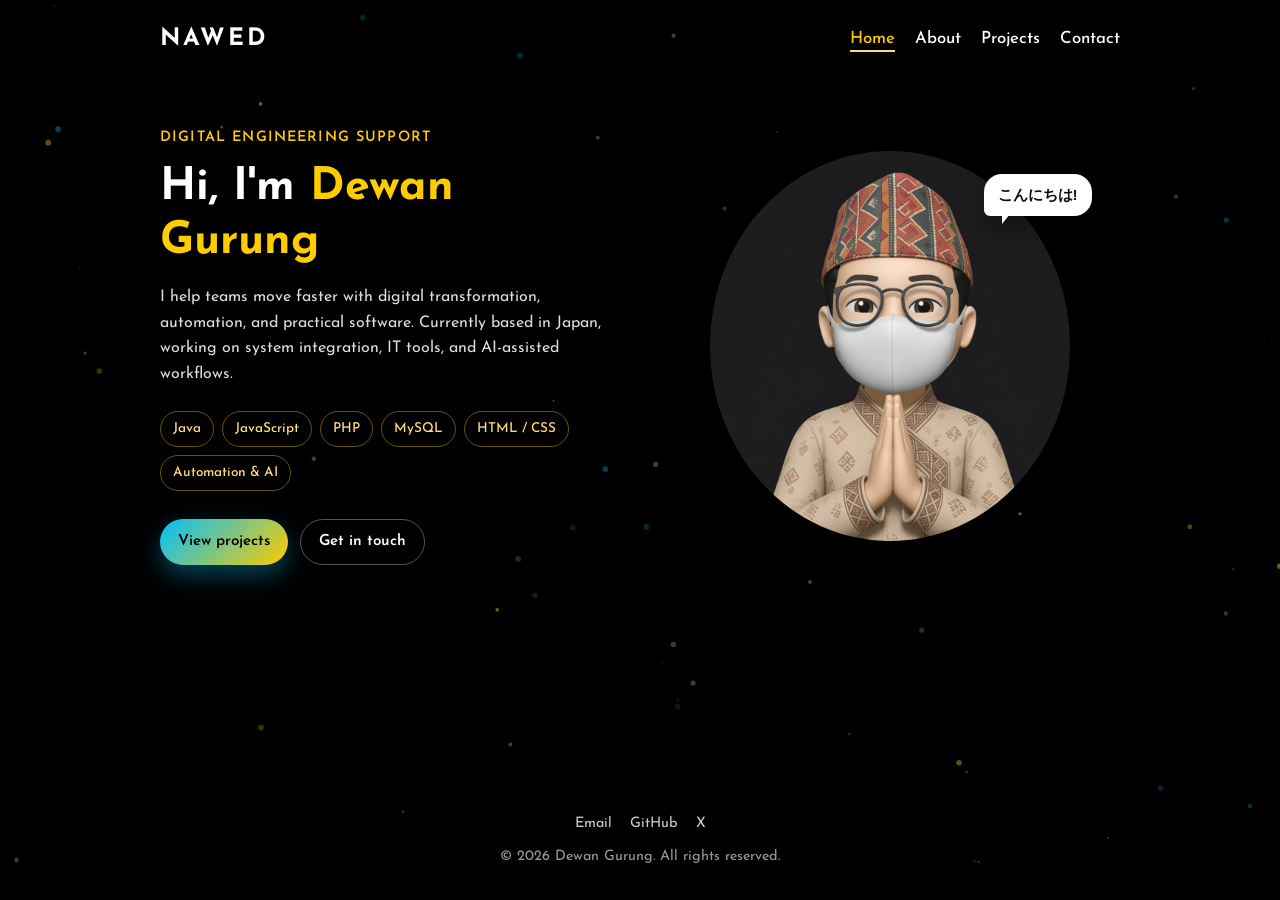
<file: index.html>
<!DOCTYPE html>
<html lang="en">
<head>
    <meta charset="UTF-8">
    <meta name="viewport" content="width=device-width, initial-scale=1.0">
    <title>Dewan Gurung | Digital Engineering Support</title>
    <meta name="description" content="Dewan Gurung is a Digital Engineering Support specialist in Tokyo, focused on DX, automation, programming, and practical AI.">
    <meta name="author" content="Dewan Gurung">
    <meta property="og:title" content="Dewan Gurung | Digital Engineering Support">
    <meta property="og:description" content="Tokyo-based engineer working on digital transformation, automation, and software.">
    <meta property="og:type" content="website">
    <meta property="og:image" content="images/Memoji.jpg">
    <link rel="icon" href="images/favicon.svg" type="image/svg+xml">
    <link rel="preconnect" href="https://fonts.googleapis.com">
    <link rel="preconnect" href="https://fonts.gstatic.com" crossorigin>
    <link href="https://fonts.googleapis.com/css2?family=Josefin+Sans:wght@300;400;500;600;700&display=swap" rel="stylesheet">
    <link rel="stylesheet" href="css/style.css">
</head>
<body>
    <div id="preloader" hidden>
        <p>Dewan Gurung</p>
    </div>

    <a class="skip-link" href="#main-content">Skip to content</a>

    <div class="container">
        <header class="navigation">
            <a class="logo" href="index.html">NAWED</a>
            <nav>
                <button id="mobile-menu-toggle" aria-label="Toggle menu" aria-expanded="false" aria-controls="nav-links">
                    <span class="bar"></span>
                    <span class="bar"></span>
                    <span class="bar"></span>
                </button>
                <ul id="nav-links">
                    <li><a href="index.html" class="active" aria-current="page">Home</a></li>
                    <li><a href="about.html">About</a></li>
                    <li><a href="projects.html">Projects</a></li>
                    <li><a href="contact.html">Contact</a></li>
                </ul>
            </nav>
        </header>

        <main id="main-content">
            <div class="content">
                <div class="text-content">
                    <p class="eyebrow">Digital Engineering Support </p>
                    <h1 class="hero-title">Hi, I'm <strong>Dewan Gurung</strong></h1>
                    <p class="lead">I help teams move faster with digital transformation, automation, and practical software. Currently based in Japan, working on system integration, IT tools, and AI-assisted workflows.</p>
                    <ul class="skill-list" aria-label="Core skills">
                        <li>Java</li>
                        <li>JavaScript</li>
                        <li>PHP</li>
                        <li>MySQL</li>
                        <li>HTML / CSS</li>
                        <li>Automation &amp; AI</li>
                    </ul>
                    <div class="hero-actions">
                        <a href="projects.html" class="button-primary">View projects</a>
                        <a href="contact.html" class="button-secondary">Get in touch</a>
                    </div>
                </div>
                <div class="image-content">
                    <figure class="portrait">
                        <img src="images/image.jpg" alt="Illustrated portrait of Dewan Gurung" class="memoji" width="400" height="400">
                        <p class="speech-bubble" id="speech-bubble" aria-live="polite">こんにちは!</p>
                    </figure>
                </div>
            </div>
        </main>

        <footer>
            <div class="footer-links">
                <a href="mailto:Dewangurung34g@icloud.com">Email</a>
                <a href="https://github.com/nawedGrg" target="_blank" rel="noopener noreferrer">GitHub</a>
                <a href="https://x.com/dewangurung_" target="_blank" rel="noopener noreferrer">X</a>
            </div>
            <p id="copyright">&copy; <span data-year>2026</span> Dewan Gurung. All rights reserved.</p>
        </footer>
    </div>

    <script src="js/main.js"></script>
</body>
</html>
</file>
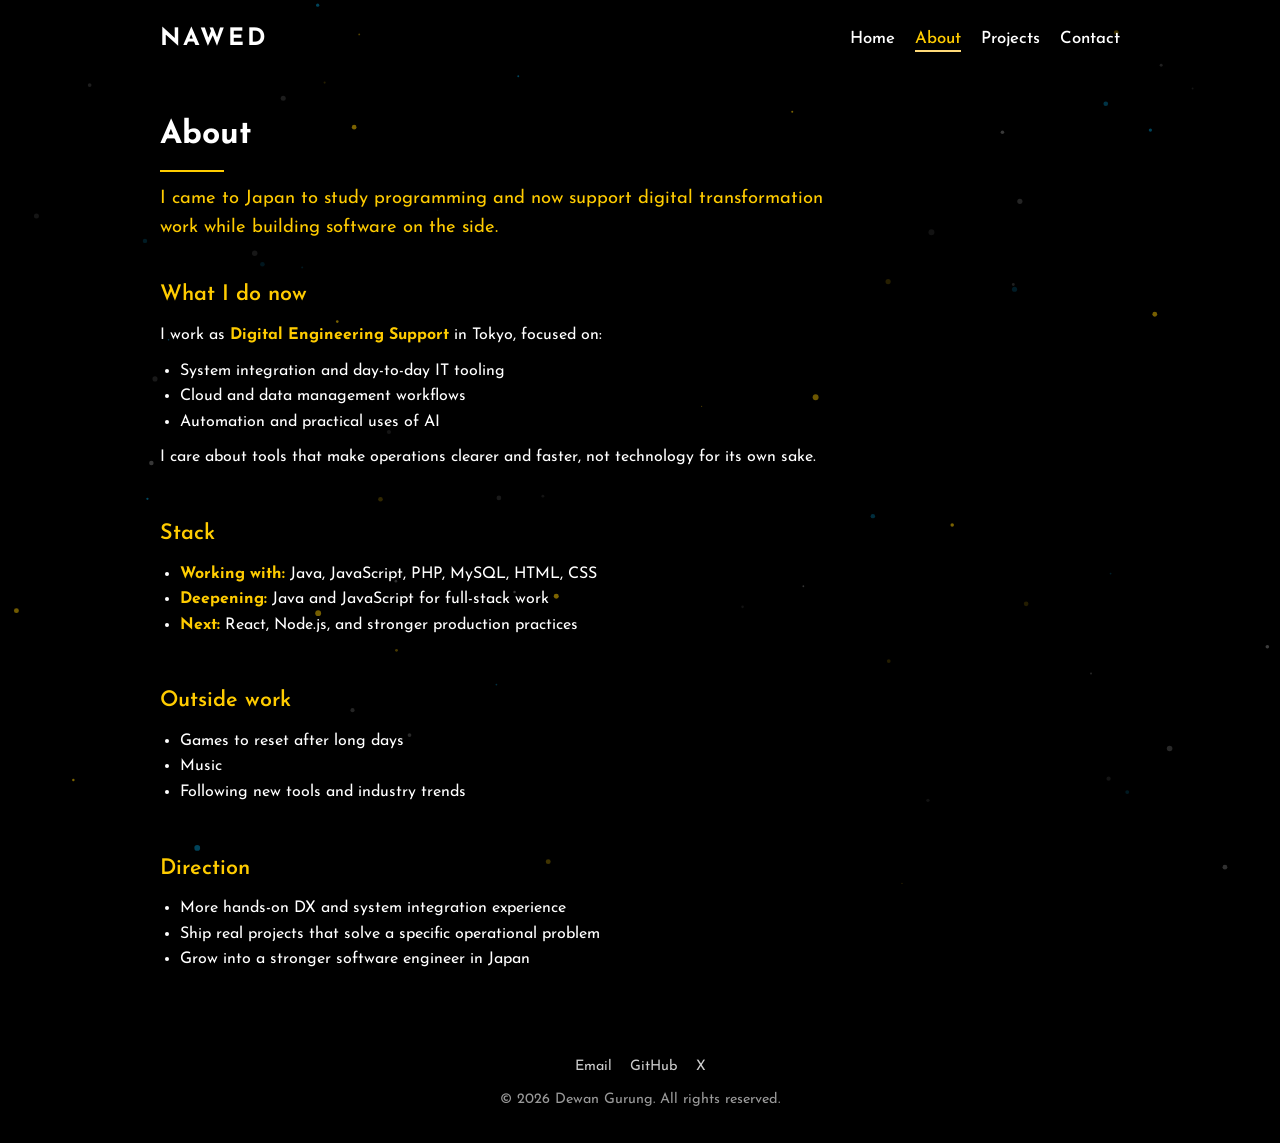
<file: about.html>
<!DOCTYPE html>
<html lang="en">
<head>
    <meta charset="UTF-8">
    <meta name="viewport" content="width=device-width, initial-scale=1.0">
    <title>About | Dewan Gurung</title>
    <meta name="description" content="About Dewan Gurung: Digital Engineering Support in Tokyo, with a background in programming, DX, and building practical software.">
    <meta name="author" content="Dewan Gurung">
    <meta property="og:title" content="About | Dewan Gurung">
    <meta property="og:description" content="Engineer in Tokyo working on DX, automation, and software.">
    <meta property="og:type" content="website">
    <meta property="og:image" content="images/Memoji.jpg">
    <link rel="icon" href="images/favicon.svg" type="image/svg+xml">
    <link rel="preconnect" href="https://fonts.googleapis.com">
    <link rel="preconnect" href="https://fonts.gstatic.com" crossorigin>
    <link href="https://fonts.googleapis.com/css2?family=Josefin+Sans:wght@300;400;500;600;700&display=swap" rel="stylesheet">
    <link rel="stylesheet" href="css/style.css">
</head>
<body>
    <a class="skip-link" href="#main-content">Skip to content</a>

    <div class="container">
        <header class="navigation">
            <a class="logo" href="index.html">NAWED</a>
            <nav>
                <button id="mobile-menu-toggle" aria-label="Toggle menu" aria-expanded="false" aria-controls="nav-links">
                    <span class="bar"></span>
                    <span class="bar"></span>
                    <span class="bar"></span>
                </button>
                <ul id="nav-links">
                    <li><a href="index.html">Home</a></li>
                    <li><a href="about.html" class="active" aria-current="page">About</a></li>
                    <li><a href="projects.html">Projects</a></li>
                    <li><a href="contact.html">Contact</a></li>
                </ul>
            </nav>
        </header>

        <main id="main-content">
            <div class="about-page">
                <h1 class="section-title">About</h1>
                <p class="quote">I came to Japan to study programming and now support digital transformation work while building software on the side.</p>

                <div class="sections">
                    <section class="section">
                        <h2>What I do now</h2>
                        <p>I work as <strong>Digital Engineering Support</strong> in Tokyo, focused on:</p>
                        <ul>
                            <li>System integration and day-to-day IT tooling</li>
                            <li>Cloud and data management workflows</li>
                            <li>Automation and practical uses of AI</li>
                        </ul>
                        <p>I care about tools that make operations clearer and faster, not technology for its own sake.</p>
                    </section>

                    <section class="section">
                        <h2>Stack</h2>
                        <ul>
                            <li><strong>Working with:</strong> Java, JavaScript, PHP, MySQL, HTML, CSS</li>
                            <li><strong>Deepening:</strong> Java and JavaScript for full-stack work</li>
                            <li><strong>Next:</strong> React, Node.js, and stronger production practices</li>
                        </ul>
                    </section>

                    <section class="section">
                        <h2>Outside work</h2>
                        <ul>
                            <li>Games to reset after long days</li>
                            <li>Music</li>
                            <li>Following new tools and industry trends</li>
                        </ul>
                    </section>

                    <section class="section">
                        <h2>Direction</h2>
                        <ul>
                            <li>More hands-on DX and system integration experience</li>
                            <li>Ship real projects that solve a specific operational problem</li>
                            <li>Grow into a stronger software engineer in Japan</li>
                        </ul>
                    </section>
                </div>
            </div>
        </main>

        <footer>
            <div class="footer-links">
                <a href="mailto:Dewangurung34g@icloud.com">Email</a>
                <a href="https://github.com/nawedGrg" target="_blank" rel="noopener noreferrer">GitHub</a>
                <a href="https://x.com/dewangurung_" target="_blank" rel="noopener noreferrer">X</a>
            </div>
            <p id="copyright">&copy; <span data-year>2026</span> Dewan Gurung. All rights reserved.</p>
        </footer>
    </div>

    <script src="js/main.js"></script>
</body>
</html>
</file>
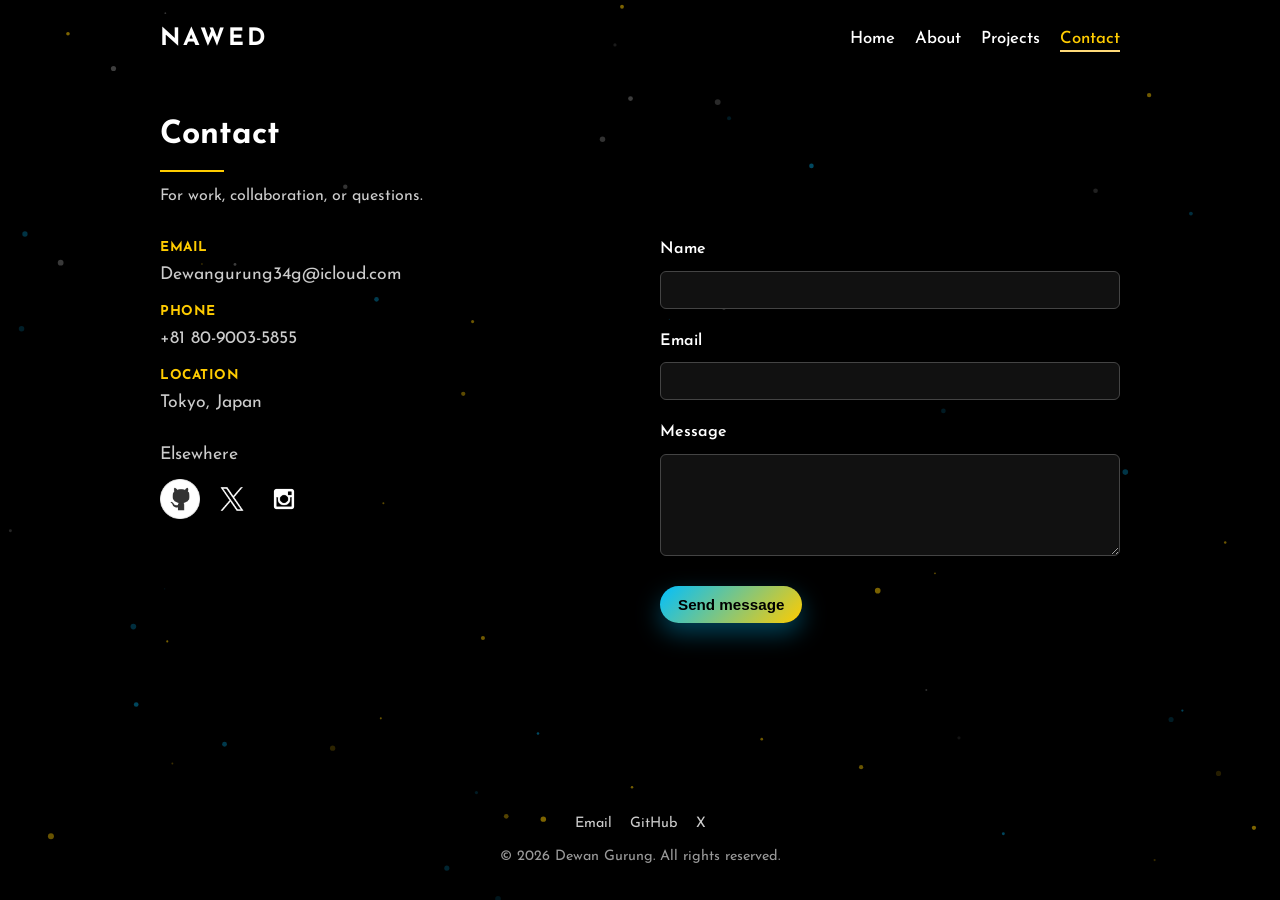
<file: contact.html>
<!DOCTYPE html>
<html lang="en">
<head>
    <meta charset="UTF-8">
    <meta name="viewport" content="width=device-width, initial-scale=1.0">
    <title>Contact | Dewan Gurung</title>
    <meta name="description" content="Contact Dewan Gurung in Tokyo for work, collaboration, or questions.">
    <meta name="author" content="Dewan Gurung">
    <meta property="og:title" content="Contact | Dewan Gurung">
    <meta property="og:description" content="Email, phone, and a contact form for Dewan Gurung.">
    <meta property="og:type" content="website">
    <meta property="og:image" content="images/Memoji.jpg">
    <link rel="icon" href="images/favicon.svg" type="image/svg+xml">
    <link rel="preconnect" href="https://fonts.googleapis.com">
    <link rel="preconnect" href="https://fonts.gstatic.com" crossorigin>
    <link href="https://fonts.googleapis.com/css2?family=Josefin+Sans:wght@300;400;500;600;700&display=swap" rel="stylesheet">
    <link rel="stylesheet" href="css/style.css">
</head>
<body>
    <a class="skip-link" href="#main-content">Skip to content</a>

    <div class="container">
        <header class="navigation">
            <a class="logo" href="index.html">NAWED</a>
            <nav>
                <button id="mobile-menu-toggle" aria-label="Toggle menu" aria-expanded="false" aria-controls="nav-links">
                    <span class="bar"></span>
                    <span class="bar"></span>
                    <span class="bar"></span>
                </button>
                <ul id="nav-links">
                    <li><a href="index.html">Home</a></li>
                    <li><a href="about.html">About</a></li>
                    <li><a href="projects.html">Projects</a></li>
                    <li><a href="contact.html" class="active" aria-current="page">Contact</a></li>
                </ul>
            </nav>
        </header>

        <main id="main-content">
            <div class="contact-page">
                <h1 class="section-title">Contact</h1>
                <p class="projects-subtitle">For work, collaboration, or questions.</p>

                <div class="contact-container">
                    <div class="contact-info">
                        <p><strong>Email</strong> <a href="mailto:Dewangurung34g@icloud.com">Dewangurung34g@icloud.com</a></p>
                        <p><strong>Phone</strong> <a href="tel:+818090035855">+81 80-9003-5855</a></p>
                        <p><strong>Location</strong> Tokyo, Japan</p>

                        <div class="socials">
                            <p>Elsewhere</p>
                            <ul>
                                <li>
                                    <a href="https://github.com/nawedGrg" target="_blank" rel="noopener noreferrer">
                                        <img src="images/social.png" alt="GitHub">
                                    </a>
                                </li>
                                <li>
                                    <a href="https://x.com/dewangurung_" target="_blank" rel="noopener noreferrer">
                                        <img src="images/twitter.png" alt="X">
                                    </a>
                                </li>
                                <li>
                                    <a href="https://www.instagram.com/dewan_gurungg/" target="_blank" rel="noopener noreferrer">
                                        <img src="images/social (1).png" alt="Instagram">
                                    </a>
                                </li>
                            </ul>
                        </div>
                    </div>

                    <form id="contact-form" action="https://formspree.io/f/xpwrzpvw" method="POST">
                        <input type="text" name="_gotcha" class="honeypot" tabindex="-1" autocomplete="off" aria-hidden="true">

                        <div class="form-group">
                            <label for="name">Name</label>
                            <input type="text" id="name" name="name" autocomplete="name" required>
                        </div>

                        <div class="form-group">
                            <label for="email">Email</label>
                            <input type="email" id="email" name="email" autocomplete="email" required>
                        </div>

                        <div class="form-group">
                            <label for="message">Message</label>
                            <textarea id="message" name="message" rows="5" required></textarea>
                        </div>

                        <button type="submit" id="submit-btn" class="button-primary">Send message</button>
                        <p id="form-status" class="form-status" role="status" aria-live="polite"></p>
                    </form>
                </div>
            </div>
        </main>

        <footer>
            <div class="footer-links">
                <a href="mailto:Dewangurung34g@icloud.com">Email</a>
                <a href="https://github.com/nawedGrg" target="_blank" rel="noopener noreferrer">GitHub</a>
                <a href="https://x.com/dewangurung_" target="_blank" rel="noopener noreferrer">X</a>
            </div>
            <p id="copyright">&copy; <span data-year>2026</span> Dewan Gurung. All rights reserved.</p>
        </footer>
    </div>

    <script src="js/main.js"></script>
</body>
</html>
</file>
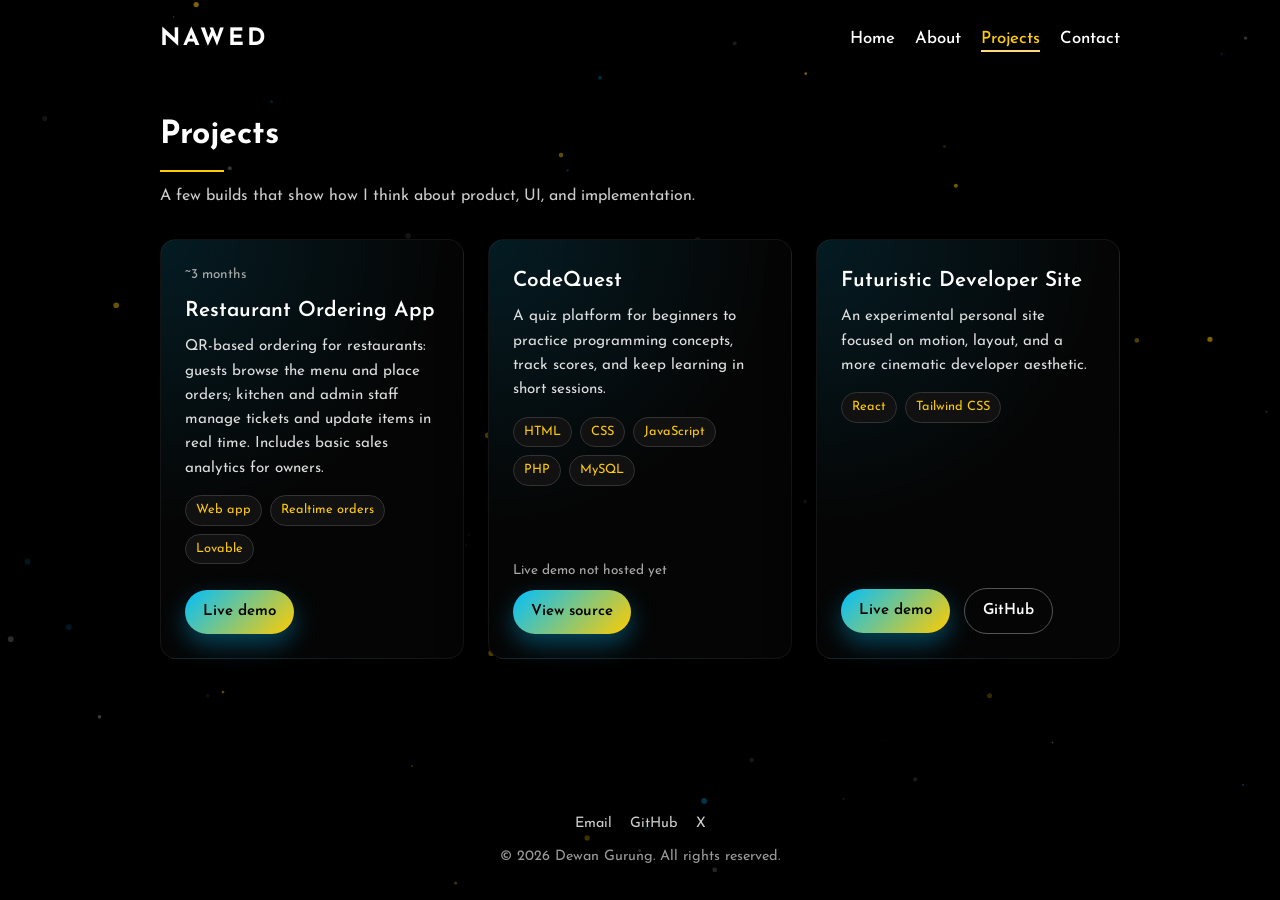
<file: projects.html>
<!DOCTYPE html>
<html lang="en">
<head>
    <meta charset="UTF-8">
    <meta name="viewport" content="width=device-width, initial-scale=1.0">
    <title>Projects | Dewan Gurung</title>
    <meta name="description" content="Selected projects by Dewan Gurung: restaurant ordering, a code-learning quiz, and a developer portfolio.">
    <meta name="author" content="Dewan Gurung">
    <meta property="og:title" content="Projects | Dewan Gurung">
    <meta property="og:description" content="Selected software projects: ordering app, CodeQuest, and portfolio work.">
    <meta property="og:type" content="website">
    <meta property="og:image" content="images/Memoji.jpg">
    <link rel="icon" href="images/favicon.svg" type="image/svg+xml">
    <link rel="preconnect" href="https://fonts.googleapis.com">
    <link rel="preconnect" href="https://fonts.gstatic.com" crossorigin>
    <link href="https://fonts.googleapis.com/css2?family=Josefin+Sans:wght@300;400;500;600;700&display=swap" rel="stylesheet">
    <link rel="stylesheet" href="css/style.css">
</head>
<body>
    <a class="skip-link" href="#main-content">Skip to content</a>

    <div class="container">
        <header class="navigation">
            <a class="logo" href="index.html">NAWED</a>
            <nav>
                <button id="mobile-menu-toggle" aria-label="Toggle menu" aria-expanded="false" aria-controls="nav-links">
                    <span class="bar"></span>
                    <span class="bar"></span>
                    <span class="bar"></span>
                </button>
                <ul id="nav-links">
                    <li><a href="index.html">Home</a></li>
                    <li><a href="about.html">About</a></li>
                    <li><a href="projects.html" class="active" aria-current="page">Projects</a></li>
                    <li><a href="contact.html">Contact</a></li>
                </ul>
            </nav>
        </header>

        <main id="main-content">
            <div class="projects-page">
                <h1 class="section-title">Projects</h1>
                <p class="projects-subtitle">A few builds that show how I think about product, UI, and implementation.</p>

                <div class="projects-container">
                    <article class="project-card">
                        <p class="project-meta">~3 months</p>
                        <h2 class="project-title">Restaurant Ordering App</h2>
                        <p class="project-description">
                            QR-based ordering for restaurants: guests browse the menu and place orders; kitchen and admin staff manage tickets and update items in real time. Includes basic sales analytics for owners.
                        </p>
                        <ul class="tech-tags">
                            <li>Web app</li>
                            <li>Realtime orders</li>
                            <li>Lovable</li>
                        </ul>
                        <div class="project-footer">
                            <div class="project-links">
                                <a href="https://order-menu.lovable.app" target="_blank" rel="noopener noreferrer" class="button-primary">Live demo</a>
                            </div>
                        </div>
                    </article>

                    <article class="project-card">
                        <h2 class="project-title">CodeQuest</h2>
                        <p class="project-description">
                            A quiz platform for beginners to practice programming concepts, track scores, and keep learning in short sessions.
                        </p>
                        <ul class="tech-tags">
                            <li>HTML</li>
                            <li>CSS</li>
                            <li>JavaScript</li>
                            <li>PHP</li>
                            <li>MySQL</li>
                        </ul>
                        <div class="project-footer">
                            <p class="project-meta">Live demo not hosted yet</p>
                            <div class="project-links">
                                <a href="https://github.com/nawedGrg/CodeQuest---Code-Learning-Quiz-Game/tree/main/codequest" target="_blank" rel="noopener noreferrer" class="button-primary">View source</a>
                            </div>
                        </div>
                    </article>

                    <article class="project-card">
                        <h2 class="project-title">Futuristic Developer Site</h2>
                        <p class="project-description">
                            An experimental personal site focused on motion, layout, and a more cinematic developer aesthetic.
                        </p>
                        <ul class="tech-tags">
                            <li>React</li>
                            <li>Tailwind CSS</li>
                        </ul>
                        <div class="project-footer">
                            <div class="project-links">
                                <a href="https://v0-futuristic-developer-website.vercel.app" target="_blank" rel="noopener noreferrer" class="button-primary">Live demo</a>
                                <a href="https://github.com/nawedGrg/v0-futuristic-developer-website" target="_blank" rel="noopener noreferrer" class="button-secondary">GitHub</a>
                            </div>
                        </div>
                    </article>
                </div>
            </div>
        </main>

        <footer>
            <div class="footer-links">
                <a href="mailto:Dewangurung34g@icloud.com">Email</a>
                <a href="https://github.com/nawedGrg" target="_blank" rel="noopener noreferrer">GitHub</a>
                <a href="https://x.com/dewangurung_" target="_blank" rel="noopener noreferrer">X</a>
            </div>
            <p id="copyright">&copy; <span data-year>2026</span> Dewan Gurung. All rights reserved.</p>
        </footer>
    </div>

    <script src="js/main.js"></script>
</body>
</html>
</file>
<file: css/style.css>
*,
*::before,
*::after {
  margin: 0;
  padding: 0;
  box-sizing: border-box;
}

html {
  background-color: #000;
  scroll-behavior: smooth;
}

body {
  font-family: "Josefin Sans", sans-serif;
  font-weight: 400;
  background-color: #000;
  color: #fff;
  line-height: 1.6;
  overflow-x: hidden;
}

#particles {
  position: fixed;
  inset: 0;
  z-index: 0;
  pointer-events: none;
}

.container {
  position: relative;
  z-index: 1;
  max-width: 1000px;
  width: 100%;
  margin: 0 auto;
  padding: 0 20px;
  min-height: 100vh;
  display: flex;
  flex-direction: column;
}

main {
  flex: 1;
}

strong {
  font-weight: 700;
  color: #ffcc00;
}

ul {
  list-style-type: disc;
  margin-left: 20px;
}

a {
  color: #fff;
  text-decoration: none;
  transition: color 0.3s ease;
}

a:hover {
  color: #ffda79;
}

img {
  max-width: 100%;
  height: auto;
}

:focus-visible {
  outline: 2px solid #ffcc00;
  outline-offset: 3px;
}

.skip-link {
  position: absolute;
  left: 16px;
  top: -48px;
  z-index: 2000;
  background: #ffcc00;
  color: #000;
  font-weight: 600;
  padding: 8px 12px;
  border-radius: 6px;
}

.skip-link:focus {
  top: 12px;
  color: #000;
}

.honeypot {
  position: absolute;
  left: -9999px;
  width: 1px;
  height: 1px;
  overflow: hidden;
}

#preloader {
  position: fixed;
  inset: 0;
  background: #000;
  color: #fff;
  display: flex;
  justify-content: center;
  align-items: center;
  z-index: 1000;
  transition: opacity 0.4s ease;
}

#preloader[hidden] {
  display: none;
}

#preloader p {
  font-weight: 700;
  letter-spacing: 0.08em;
  animation: fadeInUp 0.8s ease forwards;
}

@keyframes fadeInUp {
  from {
    opacity: 0;
    transform: translateY(16px);
  }
  to {
    opacity: 1;
    transform: translateY(0);
  }
}

.navigation {
  display: flex;
  justify-content: space-between;
  align-items: center;
  padding: 20px 0;
}

.navigation nav {
  position: relative;
}

.logo {
  font-size: 1.5rem;
  font-weight: 700;
  letter-spacing: 0.12em;
}

nav ul {
  display: flex;
  list-style: none;
  margin: 0;
  gap: 20px;
}

nav ul li a {
  position: relative;
  font-weight: 500;
  font-size: 1.05rem;
  padding: 5px 0;
}

nav ul li a::after {
  content: "";
  position: absolute;
  left: 50%;
  bottom: 0;
  width: 0;
  height: 2px;
  background-color: #ffda79;
  transition: all 0.3s ease;
}

nav ul li a:hover::after,
nav ul li a.active::after {
  width: 100%;
  left: 0;
}

nav ul li a.active {
  color: #ffcc00;
}

#mobile-menu-toggle {
  display: none;
  background: none;
  border: none;
  cursor: pointer;
  padding: 10px;
  z-index: 20;
}

.bar {
  display: block;
  width: 25px;
  height: 3px;
  margin: 5px auto;
  background-color: #fff;
  transition: transform 0.3s ease, opacity 0.3s ease;
}

#mobile-menu-toggle[aria-expanded="true"] .bar:nth-child(1) {
  transform: translateY(8px) rotate(45deg);
}

#mobile-menu-toggle[aria-expanded="true"] .bar:nth-child(2) {
  opacity: 0;
}

#mobile-menu-toggle[aria-expanded="true"] .bar:nth-child(3) {
  transform: translateY(-8px) rotate(-45deg);
}

.content {
  display: flex;
  align-items: center;
  justify-content: space-between;
  padding: 48px 0 32px;
  gap: 40px;
}

.text-content {
  flex: 1;
}

.eyebrow {
  font-size: 0.9rem;
  letter-spacing: 0.08em;
  text-transform: uppercase;
  color: #ffcc00;
  margin-bottom: 12px;
  font-weight: 600;
}

.hero-title {
  font-size: clamp(2rem, 4vw, 2.8rem);
  font-weight: 700;
  line-height: 1.2;
  margin-bottom: 16px;
}

.lead {
  color: #ddd;
  margin-bottom: 24px;
  max-width: 38rem;
}

.skill-list {
  display: flex;
  flex-wrap: wrap;
  gap: 8px;
  list-style: none;
  margin: 0 0 28px;
}

.skill-list li {
  border: 1px solid rgba(255, 204, 0, 0.4);
  color: #ffda79;
  border-radius: 999px;
  padding: 6px 12px;
  font-size: 0.85rem;
  font-weight: 500;
}

.hero-actions {
  display: flex;
  flex-wrap: wrap;
  gap: 12px;
}

.image-content {
  flex: 1;
  display: flex;
  justify-content: center;
}

.portrait {
  position: relative;
  width: 100%;
  max-width: 360px;
}

.memoji {
  width: 100%;
  max-width: 360px;
  border-radius: 50%;
  display: block;
}

.speech-bubble {
  position: absolute;
  top: 6%;
  right: -6%;
  max-width: 12rem;
  margin: 0;
  padding: 10px 14px;
  background: #fff;
  color: #111;
  font-family: "Hiragino Kaku Gothic ProN", "Hiragino Sans", "Noto Sans JP", "Yu Gothic", sans-serif;
  font-size: 0.95rem;
  font-weight: 700;
  line-height: 1.4;
  border-radius: 18px 18px 18px 6px;
  box-shadow: 0 10px 24px rgba(0, 0, 0, 0.35);
  animation: bubblePop 0.45s ease;
  transform-origin: bottom left;
}

.speech-bubble::after {
  content: "";
  position: absolute;
  left: 18px;
  bottom: -8px;
  border-width: 10px 8px 0 0;
  border-style: solid;
  border-color: #fff transparent transparent transparent;
}

.speech-bubble.is-swapping {
  animation: none;
}

.speech-bubble.is-popping {
  animation: bubblePop 0.45s ease;
}

@keyframes bubblePop {
  0% {
    opacity: 0;
    transform: scale(0.55) translateY(8px);
  }
  70% {
    transform: scale(1.06) translateY(0);
  }
  100% {
    opacity: 1;
    transform: scale(1) translateY(0);
  }
}

.about-page,
.projects-page,
.contact-page {
  padding: 32px 0 48px;
}

.section-title {
  font-size: 2rem;
  font-weight: 700;
  margin-bottom: 12px;
  position: relative;
  padding-bottom: 10px;
}

.section-title::after {
  content: "";
  position: absolute;
  bottom: 0;
  left: 0;
  width: 4rem;
  height: 2px;
  background-color: #ffcc00;
}

.quote {
  font-size: 1.15rem;
  color: #ffcc00;
  margin-bottom: 36px;
  max-width: 42rem;
}

.sections {
  display: flex;
  flex-direction: column;
  gap: 36px;
}

.section h2 {
  font-size: 1.35rem;
  color: #ffcc00;
  margin-bottom: 10px;
  font-weight: 600;
}

.section p,
.section ul {
  margin-bottom: 10px;
}

.projects-subtitle {
  margin-top: 8px;
  color: #ccc;
}

.projects-container {
  display: grid;
  grid-template-columns: repeat(auto-fit, minmax(260px, 1fr));
  gap: 24px;
  margin-top: 30px;
}

.project-card {
  display: flex;
  flex-direction: column;
  padding: 24px;
  border-radius: 16px;
  background: radial-gradient(circle at top left, rgba(0, 191, 255, 0.12), transparent 55%), #050505;
  border: 1px solid rgba(255, 255, 255, 0.06);
  box-shadow: 0 18px 45px rgba(0, 0, 0, 0.8);
  transition: transform 0.3s ease, box-shadow 0.3s ease, border-color 0.3s ease;
}

.project-card:hover {
  transform: translateY(-6px);
  box-shadow: 0 25px 60px rgba(0, 0, 0, 0.95);
  border-color: #00bfff;
}

.project-title {
  font-size: 1.3rem;
  font-weight: 600;
  margin-bottom: 8px;
}

.project-description {
  font-size: 0.95rem;
  color: #ddd;
  margin-bottom: 14px;
}

.tech-tags {
  display: flex;
  flex-wrap: wrap;
  gap: 8px;
  list-style: none;
  margin: 0 0 8px;
}

.tech-tags li {
  background: #111;
  border: 1px solid #333;
  border-radius: 999px;
  padding: 4px 10px;
  font-size: 0.8rem;
  color: #ffcc00;
}

.project-footer {
  margin-top: auto;
  padding-top: 18px;
}

.project-meta {
  font-size: 0.85rem;
  color: #aaa;
  margin-bottom: 8px;
}

.project-links {
  display: flex;
  align-items: center;
  flex-wrap: wrap;
  gap: 10px 14px;
}

.button-primary,
.button-secondary {
  display: inline-flex;
  align-items: center;
  justify-content: center;
  padding: 10px 18px;
  border-radius: 999px;
  font-weight: 600;
  font-size: 0.95rem;
  border: none;
  cursor: pointer;
  text-decoration: none;
  transition: transform 0.25s ease, box-shadow 0.25s ease, filter 0.25s ease, background 0.25s ease;
}

.button-primary {
  background: linear-gradient(135deg, #00bfff, #ffcc00);
  color: #000;
  box-shadow: 0 10px 25px rgba(0, 191, 255, 0.35);
}

.button-primary:hover {
  transform: translateY(-2px);
  filter: brightness(1.05);
  color: #000;
}

.button-primary:disabled {
  opacity: 0.65;
  cursor: not-allowed;
  transform: none;
}

.button-secondary {
  background: transparent;
  color: #fff;
  border: 1px solid #555;
}

.button-secondary:hover {
  border-color: #ffcc00;
  color: #ffda79;
}

.contact-container {
  display: grid;
  grid-template-columns: 1fr 1fr;
  gap: 40px;
  margin-top: 28px;
}

.contact-info p {
  margin-bottom: 12px;
  font-size: 1.1rem;
  color: #ccc;
}

.contact-info a {
  color: #ccc;
}

.contact-info a:hover {
  color: #fff;
}

.contact-info strong {
  display: block;
  font-size: 0.85rem;
  letter-spacing: 0.04em;
  text-transform: uppercase;
  margin-bottom: 2px;
}

.form-group {
  margin-bottom: 20px;
}

label {
  display: block;
  margin-bottom: 8px;
  font-weight: 600;
}

input,
textarea {
  width: 100%;
  padding: 10px;
  background-color: #111;
  border: 1px solid #444;
  border-radius: 6px;
  color: #fff;
  font-size: 16px;
  font-family: inherit;
}

input:focus,
textarea:focus {
  border-color: #00bfff;
  outline: none;
}

.form-status {
  margin-top: 12px;
  min-height: 1.4em;
  color: #ccc;
}

.form-status.success {
  color: #8be28b;
}

.form-status.error {
  color: #ff8a8a;
}

.socials {
  margin-top: 24px;
}

.socials p {
  margin-bottom: 10px;
}

.socials ul {
  display: flex;
  gap: 12px;
  list-style: none;
  margin: 0;
}

.socials img {
  width: 40px;
  height: 40px;
  transition: transform 0.3s ease;
}

.socials a:hover img {
  transform: translateY(-2px);
}

footer {
  padding: 24px 0 32px;
  text-align: center;
}

.footer-links {
  display: flex;
  justify-content: center;
  gap: 18px;
  margin-bottom: 10px;
}

.footer-links a {
  color: #ccc;
  font-size: 0.9rem;
}

#copyright {
  color: rgba(255, 255, 255, 0.6);
  font-size: 0.9rem;
}

@media (max-width: 768px) {
  .navigation {
    position: sticky;
    top: 0;
    z-index: 30;
    margin: 0 -20px;
    padding: 12px 20px;
    background: rgba(0, 0, 0, 0.72);
    backdrop-filter: blur(16px);
    border-bottom: 1px solid rgba(255, 204, 0, 0.16);
  }

  #mobile-menu-toggle {
    position: relative;
    display: block;
    width: 44px;
    height: 44px;
    padding: 0;
    border-radius: 999px;
    border: 1px solid rgba(255, 255, 255, 0.16);
    background: rgba(255, 255, 255, 0.04);
  }

  .bar {
    position: absolute;
    left: 13px;
    width: 18px;
    height: 2px;
    margin: 0;
    transition: top 0.2s ease, transform 0.2s ease, opacity 0.2s ease;
  }

  #mobile-menu-toggle .bar:nth-child(1) {
    top: 15px;
  }

  #mobile-menu-toggle .bar:nth-child(2) {
    top: 21px;
  }

  #mobile-menu-toggle .bar:nth-child(3) {
    top: 27px;
  }

  #mobile-menu-toggle[aria-expanded="true"] .bar:nth-child(1),
  #mobile-menu-toggle[aria-expanded="true"] .bar:nth-child(3) {
    top: 21px;
  }

  #mobile-menu-toggle[aria-expanded="true"] .bar:nth-child(1) {
    transform: rotate(45deg);
  }

  #mobile-menu-toggle[aria-expanded="true"] .bar:nth-child(3) {
    transform: rotate(-45deg);
  }

  nav ul {
    position: absolute;
    top: calc(100% + 12px);
    right: 0;
    left: auto;
    width: min(260px, calc(100vw - 40px));
    flex-direction: column;
    gap: 4px;
    margin: 0;
    padding: 8px;
    text-align: left;
    list-style: none;
    background: #141414;
    border: 1px solid rgba(255, 204, 0, 0.22);
    border-radius: 16px;
    box-shadow: 0 18px 50px rgba(0, 0, 0, 0.55);
    z-index: 20;
    opacity: 0;
    visibility: hidden;
    transform: translateY(-6px);
    pointer-events: none;
    transition: opacity 0.2s ease, transform 0.2s ease, visibility 0.2s ease;
  }

  nav ul.open {
    opacity: 1;
    visibility: visible;
    transform: translateY(0);
    pointer-events: auto;
  }

  nav ul li {
    margin: 0;
  }

  nav ul li a {
    display: block;
    padding: 12px 14px 12px 16px;
    border-radius: 10px;
    font-size: 1rem;
    letter-spacing: 0.04em;
    border-left: 2px solid transparent;
  }

  nav ul li a:hover {
    background: rgba(255, 255, 255, 0.05);
    color: #ffda79;
  }

  nav ul li a.active {
    background: rgba(255, 204, 0, 0.12);
    color: #ffcc00;
    border-left-color: #ffcc00;
  }

  nav ul li a::after {
    display: none;
  }

  .content {
    flex-direction: column-reverse;
    text-align: center;
  }

  .speech-bubble {
    right: 0;
    top: -10px;
  }

  .lead {
    margin-left: auto;
    margin-right: auto;
  }

  .skill-list,
  .hero-actions {
    justify-content: center;
  }

  .contact-container {
    grid-template-columns: 1fr;
  }

  .section-title {
    text-align: center;
  }

  .section-title::after {
    left: 50%;
    transform: translateX(-50%);
  }

  .quote {
    text-align: center;
    margin-left: auto;
    margin-right: auto;
  }
}

@media (prefers-reduced-motion: reduce) {
  html {
    scroll-behavior: auto;
  }

  *,
  *::before,
  *::after {
    animation: none !important;
    transition: none !important;
  }
}
</file>
